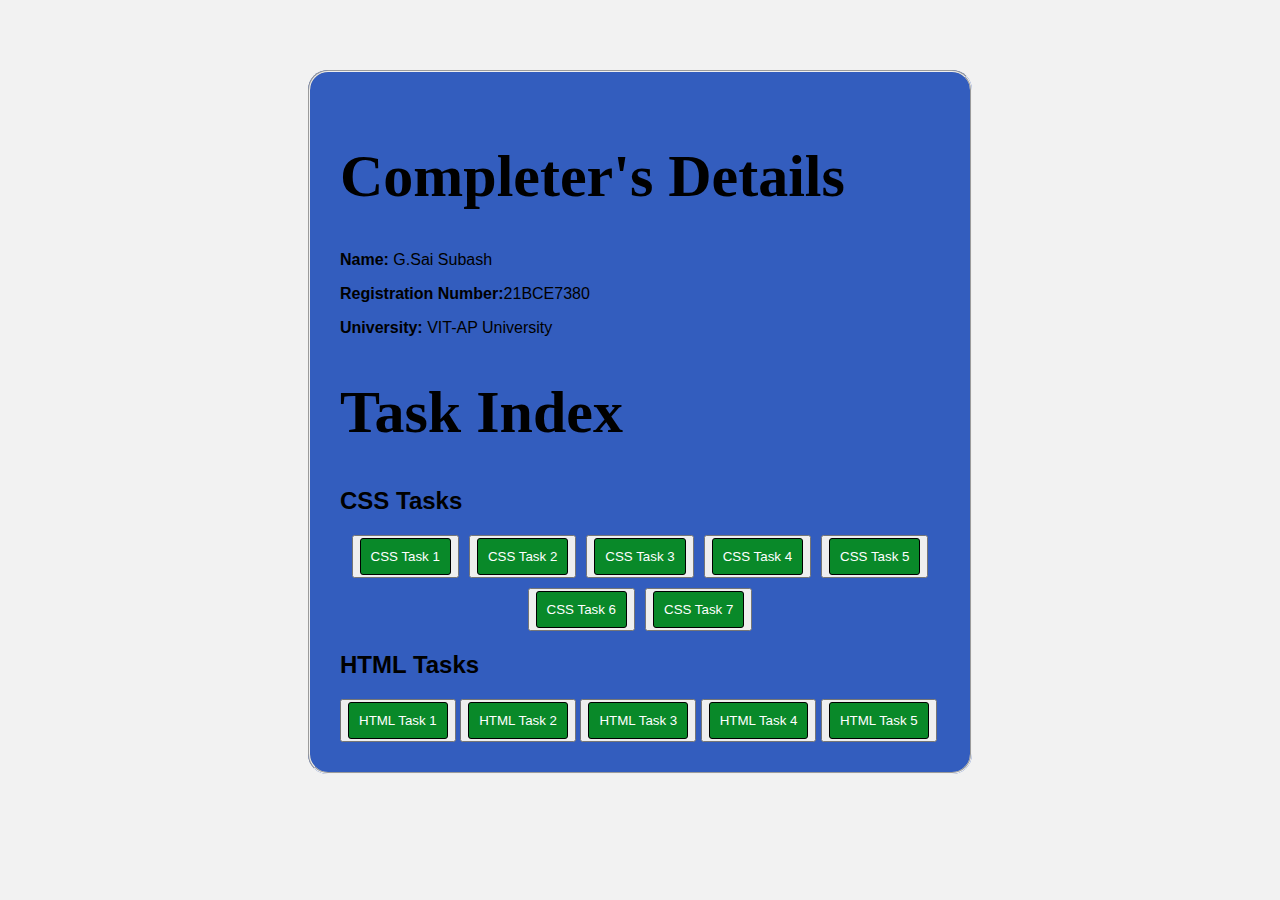
<file: index.html>
<!DOCTYPE html>
<html lang="en">
<head>
    <meta charset="UTF-8">
    <meta name="viewport" content="width=device-width, initial-scale=1.0">
    <title>Task Index</title>
    <style>
       
        body {
            font-family: Arial, sans-serif;
            background-color: #f2f2f2;
            margin: 70PX 200PX ;
            padding: 0;
        }
        h1{
            font-size: 60px;
            font-family: 'Times New Roman', Times, serif;
        }

        .container {
            max-width: 800px;
            margin: 0 auto;
            padding: 20px;
            background-color: #382e2e;
            box-shadow: 0px 0px 10px rgba(0, 0, 0, 0.2);
            border-radius: 10px;
            text-align: center;
        }

        .task-buttons {
            display: flex;
            flex-wrap: wrap;
            justify-content: center;
            gap: 10px;
            margin-top: 20px;
        }

        .task-button {
            background-color: #44d41c;
            color: #fff;
            border: none;
            padding: 6px 6px;
            font-size: 16px;
            cursor: pointer;
            border-radius: 5px;
            transition: background-color 0.3s;
        }

        .task-button:hover {
            background-color: #000000;
        }
        a:link,
        a:visited {
            background-color: rgb(9, 137, 41);
            color: rgb(255, 255, 255);
            /* border: 1px solid rgb(0, 0, 0); */
            border-radius: 3px;
            padding: 10px 10px;
            text-align: center;
            text-decoration: none;
            display: inline-block;

        }

        a:hover,
        a:active {
            background-color: rgb(83, 91, 65);
            color: white;
        }

        a{
            border: 1px solid black;
            background-color: rgb(21, 22, 23);
            padding: 5px;
            border-radius: 5px;
            text-decoration: none;
        }

        a:hover{
            background-color: rgb(79, 87, 95);
            color: white;
            text-decoration: none;
        }
        .info{
          font-size: 20px; 
        font-family: Georgia, 'Times New Roman', Times, serif;
        }
    



fieldset {
    width: 600px;
    padding: 30px;
    border-radius: 20px;
    margin: auto;
    background-color: rgb(51, 93, 190);
    font-family: Arial, Helvetica, sans-serif;
}




.form{
    border: 1px solid black;
    padding: 30px;
    border-radius: 0px;
    background-color: white;
}


    </style>
</head>
<body>
    <fieldset>
    <h1>Completer's Details</h1>
    <div class="details">
        <p><strong>Name:</strong> G.Sai Subash</p>
        <p><strong>Registration Number:</strong>21BCE7380</p>
        <p><strong>University:</strong> VIT-AP University</p>
    </div>
    <h1>Task Index</h1>
    <h2>CSS Tasks</h2>
    <div class="task-buttons">
        <button type="task-button">
        <a href="./Css task1.html">CSS Task 1</a></button>
        <button type="task-button"> <a href="./Css task2.html">CSS Task 2</a></button>
        <button type="task-button"><a href="./css 3task.html">CSS Task 3</a></button>
        <button type="task-button"> <a href="./css task4.html">CSS Task 4</a></button>
        <button type="task-button"><a href="./css task5.html">CSS Task 5</a></button>
        <button type="task-button"><a href="./css task6.html">CSS Task 6</a></button>
        <button type="task-button"><a href="./css task7.html">CSS Task 7</a></button>
    </div>
    <h2>HTML Tasks</h2>
    <button type="task-button"><a href="./Task1.html">HTML Task 1</a></button>
    <button type="task-button"><a href="./Task2.html">HTML Task 2</a></button>
    <button type="task-button"><a href="./task3.html">HTML Task 3</a></button>
    <button type="task-button"><a href="./Task4.html">HTML Task 4</a></button>
    <button type="task-button"><a href="./Task5.html">HTML Task 5</a></button>
</fieldset>
</body>
</html>
</file>
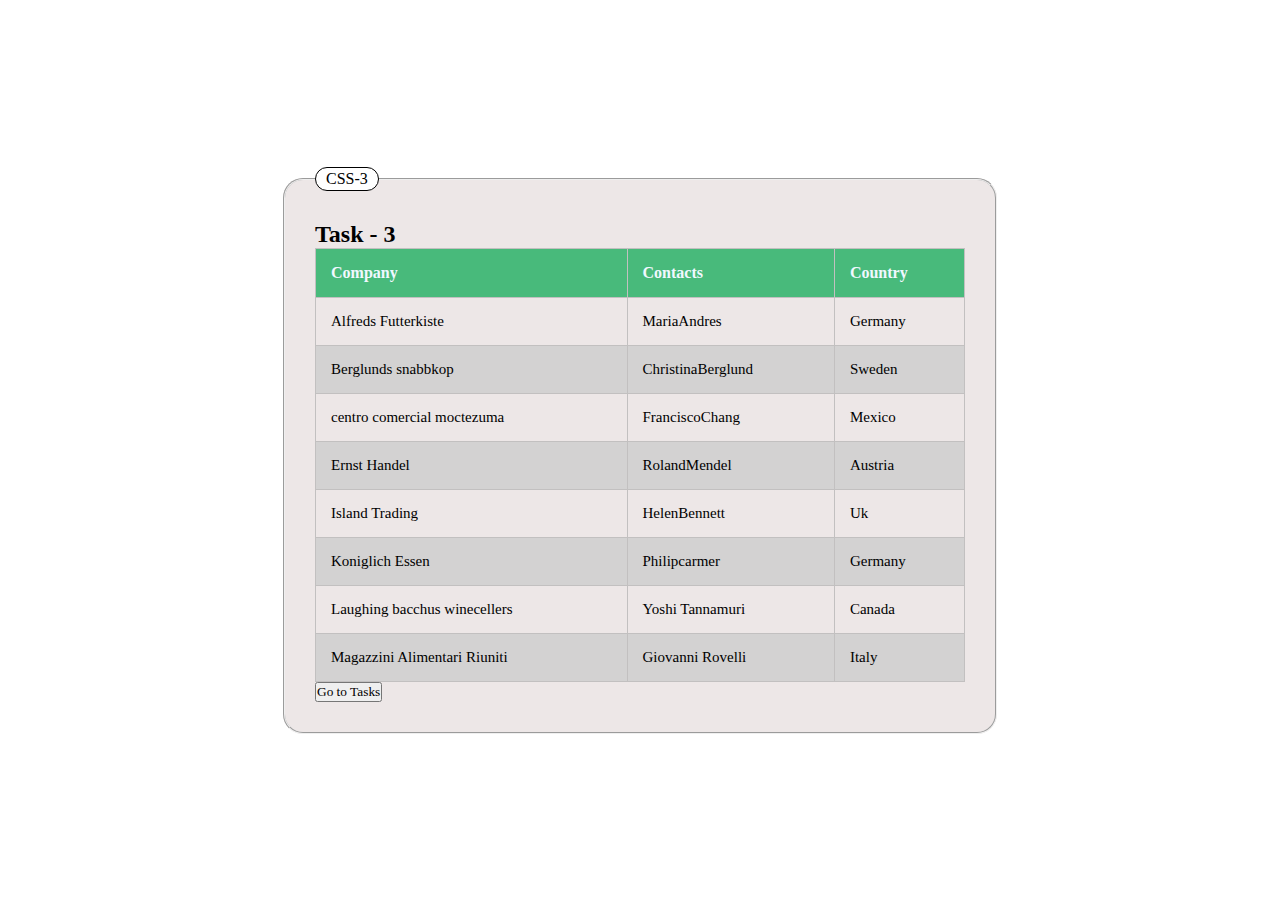
<file: css 3task.html>
<!DOCTYPE html>
<html>
    <head>
        <title> compny table</title>
        <meta charset="UTF-8" >
        <link href="Css task3.css" rel="stylesheet" type="text/css">
        <style>
            .content-table{
             border-collapse: collapse;
             margin: 25px 0;
             font-size: 0.9em;
             min-width: 200px;   
            }
            fieldset {
                width: 600px;
                padding: 30px;
                border-radius: 20px;
                margin: auto;
                background-color: rgb(237, 231, 231);
                font-family: Arial, Helvetica, sans-serif;
            }
    
            legend {
                border: 1px solid rgb(0, 0, 0);
                border-radius: 40px;
                padding: 2px 10px;
                background-color: white;
            }

        </style>
    </head>
    <body>
        <fieldset>
            <legend>CSS-3</legend>
            <h2>Task - 3</h2> 
        <table class="table table-borderless">
            <tr>
                <th>Company</th>
                <th>Contacts</th>
                <th>Country</th>
            </tr>
            <tr>
                <td>Alfreds Futterkiste</td>
                <td>MariaAndres</td>
                <td>Germany</td>
            </tr>
            <tr>
                <td>Berglunds snabbkop</td>
                <td>ChristinaBerglund</td>
                <td>Sweden</td>
            </tr>
            <tr>
                <td>centro comercial moctezuma</td>
                <td>FranciscoChang</td>
                <td>Mexico</td>
            </tr>
            <tr>
                <td>Ernst Handel</td>
                <td>RolandMendel</td>
                <td>Austria</td>
            </tr>
            <tr>
                <td>Island Trading</td>
                <td>HelenBennett</td>
                <td>Uk</td>
            </tr>
            <tr>
                <td>Koniglich Essen</td>
                <td>Philipcarmer</td>
                <td>Germany</td>
            </tr>
            <tr>
                <td>Laughing bacchus winecellers</td>
                <td>Yoshi Tannamuri</td>
                <td>Canada</td>
            </tr>
            <tr>
                <td>Magazzini Alimentari Riuniti</td>
                <td>Giovanni Rovelli</td>
                <td>Italy</td>
            </tr>
        </table>
        
    <button onclick="redirectToTasks()" align="center" >Go to Tasks</button>
    <script>
        function redirectToTasks() {
            // You can specify the URL to which you want to redirect here
            window.location.href = 'index.html';
        }
    </script>

        </fieldset>
    </body>
</html>
</file>
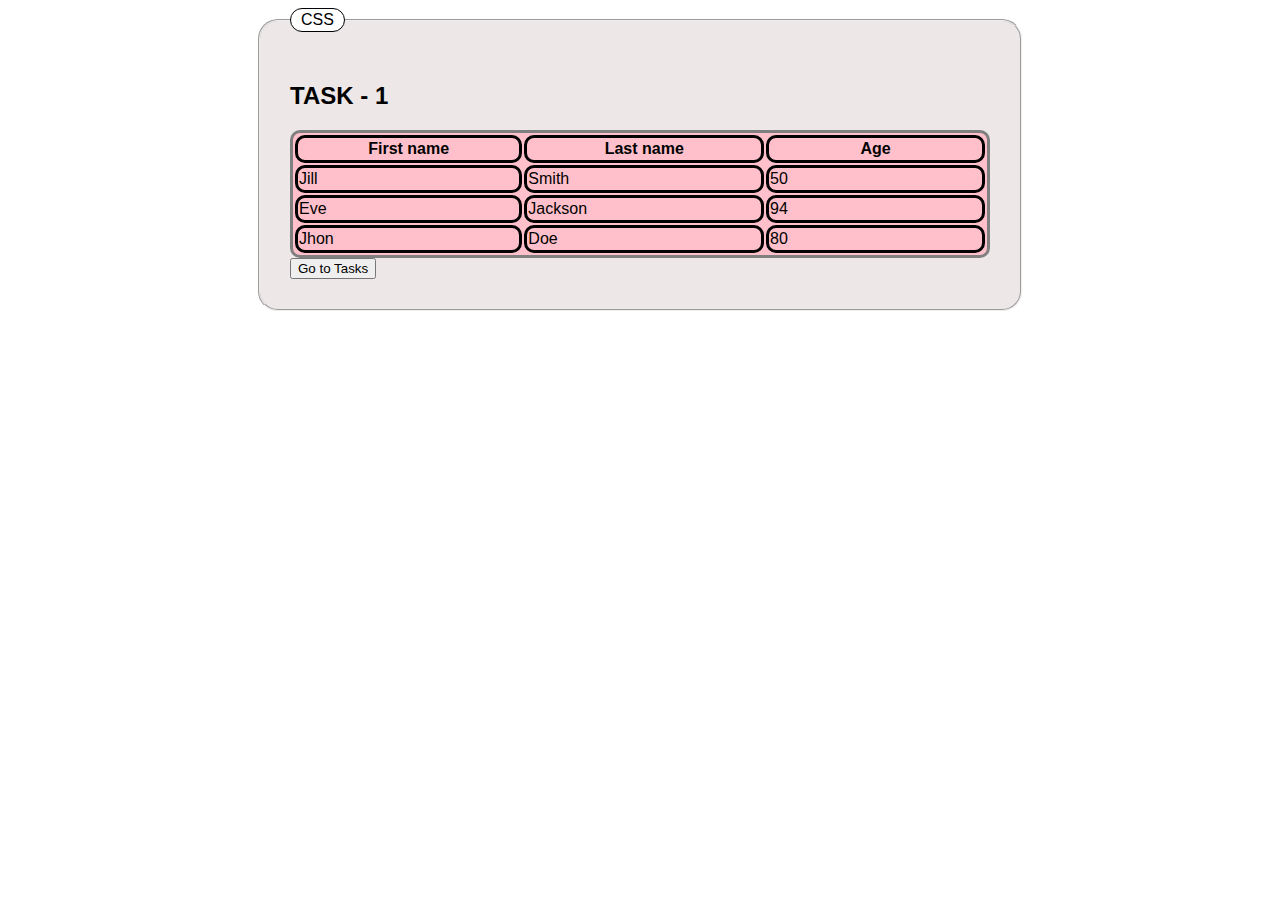
<file: Css task1.html>
<!DOCTYPE html>
<html>
    <head>
        <title>Data table</title>
        <style>
            table,tr,td,th{
                border-color:2px  black;
                border-style:solid;
                width:700px;
                height:20px;
                background-color:pink;
                border-radius: 10px;
            }
            fieldset {
                width: 600px;
                padding: 30px;
                border-radius: 20px;
                margin: auto;
                background-color: rgb(237, 231, 231);
                font-family: Arial, Helvetica, sans-serif;
            }
    
            legend {
                border: 1px solid rgb(0, 0, 0);
                border-radius: 40px;
                padding: 2px 10px;
                background-color: white;
            }
        </style>
    </head>
    <body>
        <fieldset>
            <legend>CSS</legend>
            <h2>TASK - 1</h2> 
<table >
        <tr >
            <th>First name</th>
            <th>Last name</th>
            <th>Age</th>
        </tr>
        <tr >
            <td>Jill</td>
            <td>Smith</td>
            <td>50</td>
        </tr>
        <tr >
            <td>Eve</td>
            <td>Jackson</td>
            <td>94</td>
        </tr>
        <tr >
            <td>Jhon</td>
            <td>Doe</td>
            <td>80</td>
        </tr>
    </table>
    
    <button onclick="redirectToTasks()" align="center" >Go to Tasks</button>
    <script>
        function redirectToTasks() {
            // You can specify the URL to which you want to redirect here
            window.location.href = 'index.html';
        }
    </script>

        </fieldset>
    </body>
</html>
</file>
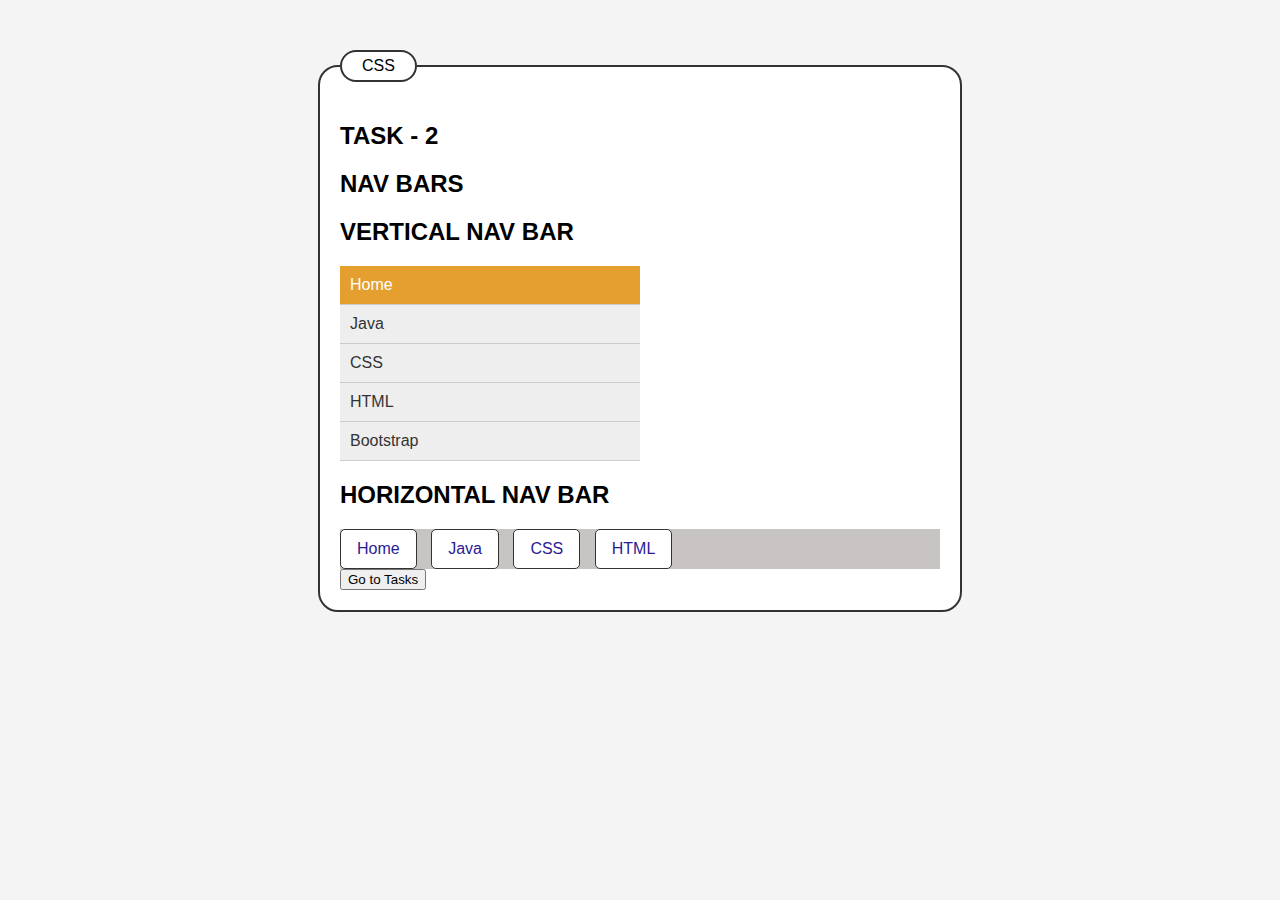
<file: Css task2.html>
<!DOCTYPE html>
<html lang="en">
<head>
    <meta charset="UTF-8">
    <meta name="viewport" content="width=device-width, initial-scale=1.0">
    <title>CSS TASKS</title>
    <style>
        body {
            font-family: Arial, sans-serif;
            background-color: #f4f4f4;
            margin: 0;
            padding: 0;
        }

        fieldset {
            width: 600px;
            border: 2px solid #333;
            border-radius: 20px;
            padding: 20px;
            margin: 50px auto;
            background-color: #fff;
        }

        legend {
            border: 2px solid #333;
            border-radius: 40px;
            padding: 5px 20px;
            background-color: #fff;
        }

        .vertical-menu {
            width: 300px;
            margin-top: 20px;
        }

        .vertical-menu a {
            background-color: #eee;
            color: #333;
            display: block;
            padding: 10px;
            text-decoration: none;
            border-bottom: 1px solid #ccc;
        }

        .vertical-menu a:hover {
            background-color: #ccc;
        }

        .vertical-menu a.active {
            background-color: #e59f2f;
            color: #fff;
        }

        ul.horizontal-menu {
            list-style-type: none;
            margin: 0;
            padding: 0;
            background-color: #c8c4c4;
        }

        ul.horizontal-menu li {
            display: inline;
            margin-right: 10px;
        }

        ul.horizontal-menu li a {
            display: inline-block;
            color: rgb(42, 26, 148);
            padding: 10px 16px;
            text-decoration: none;
            border: 1px solid #333;
            background-color: #fff;
            border-radius: 5px;
        }

        ul.horizontal-menu li a:hover {
            background-color: #4d4d4d;
            color: white;
        }

        .homebutton {
            border: 1px solid #333;
            background-color: #fff;
            padding: 5px 10px;
            border-radius: 5px;
            text-decoration: none;
            display: block;
            width: 100px;
            text-align: center;
            margin: 20px auto;
            color: #333;
        }

        .homebutton:hover {
            background-color: #333;
            color: #fff;
        }
    </style>
</head>
<body>
    <fieldset>
        <legend>CSS</legend>
        <h2>TASK - 2</h2>
        <h2>NAV BARS</h2>
        <div class="vertical-menu">
            <h2>VERTICAL NAV BAR</h2>
            <a href="home.html" class="active">Home</a>
            <a href="java.html">Java</a>
            <a href="css.html">CSS</a>
            <a href="html.css">HTML</a>
            <a href="bootstrap.html">Bootstrap</a>
        </div>

        <div class="horizontal">
            <h2>HORIZONTAL NAV BAR</h2>
            <ul class="horizontal-menu">
                <li><a href="home.html" class="active">Home</a></li>
                <li><a href="java.html">Java</a></li>
                <li><a href="css.html">CSS</a></li>
                <li><a href="html.css">HTML</a></li>
            </ul>
        </div>
        
    <button onclick="redirectToTasks()" align="center" >Go to Tasks</button>
    <script>
        function redirectToTasks() {
            // You can specify the URL to which you want to redirect here
            window.location.href = 'index.html';
        }
    </script>

    </fieldset>
</body>
</html>
</file>
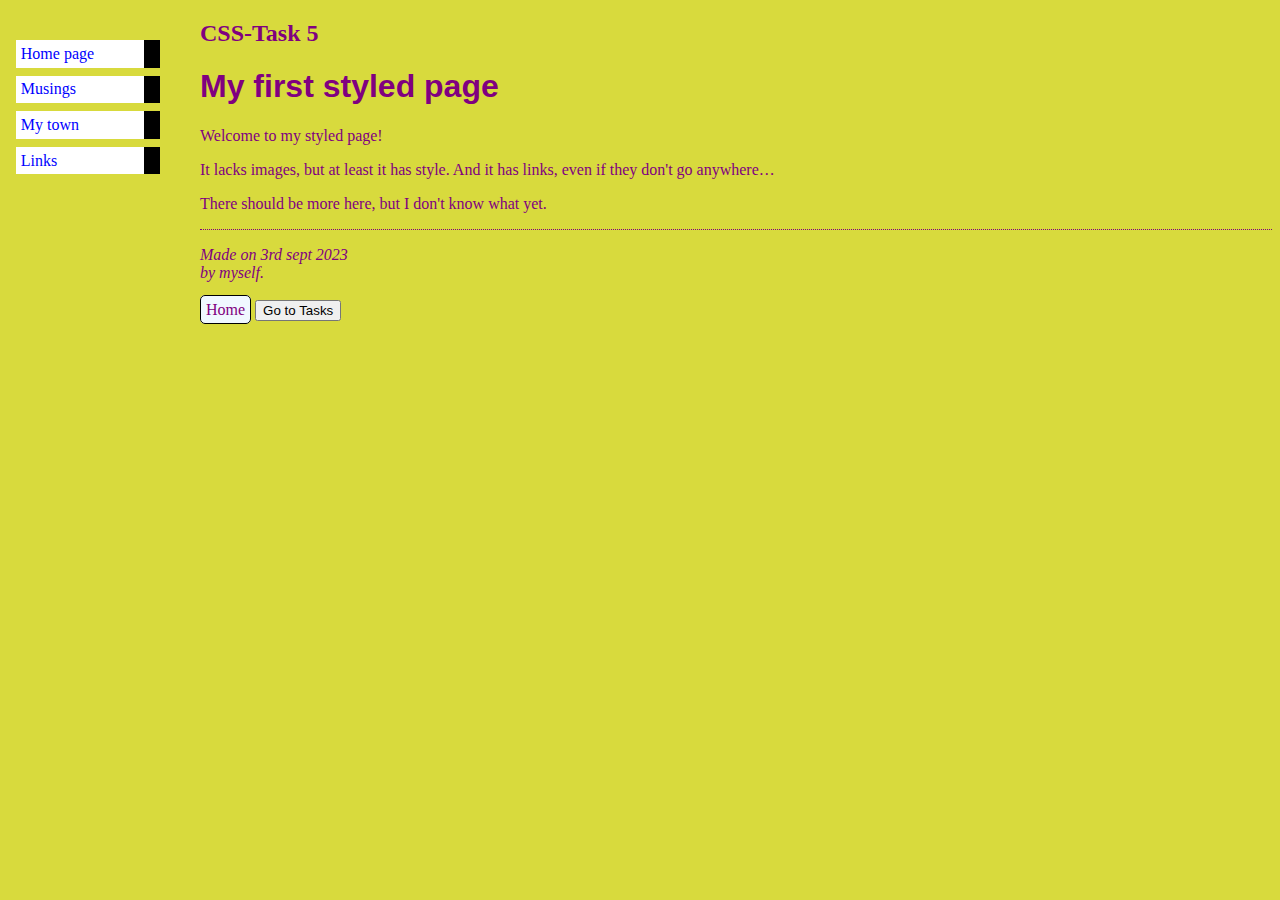
<file: css task5.html>
<!DOCTYPE html>
<html lang="en">

<head>
    <meta charset="UTF-8">
    <meta name="viewport" content="width=device-width, initial-scale=1.0">
    <title>CSS TASKS</title>

    <style>
        body {
            padding-left: 12em;
            color: purple;
            background-color: #d8da3d;
            font-family: Georgia, "Times New Roman", Times, serif;
        }

        ul.navbar {
            list-style-type: none;
            padding: 0;
            margin: 0;
            position: absolute;
            top: 2em;
            left: 1em;
            width: 9em;
        }

        h1 {
            font-family: Helvetica, Geneva, Arial, SunSans-Regular, sans-serif
        }

        ul.navbar li {
            background: white;
            margin: 0.5em 0;
            padding: 0.3em;
            border-right: 1em solid black
        }

        ul.navbar a {
            text-decoration: none
        }

        a:link {
            color: blue
        }

        a:visited {
            color: purple
        }

        address {
            margin-top: 1em;
            padding-top: 1em;
            border-top: thin dotted
        }

        .homebutton{
            border: 1px solid black;
            background-color: aliceblue;
            padding: 5px;
            border-radius: 5px;
            text-decoration: none;
        }

        .homebutton:hover{
            background-color: rgb(0, 0, 0);
            color: white;
            text-decoration: none;
        }
    </style>
</head>

<body>
    <h2>
        CSS-Task 5
    </h2>
    <ul class="navbar">
        <li><a href="index.html">Home page</a>
        <li><a href="musings.html">Musings</a>
        <li><a href="town.html">My town</a>
        <li><a href="links.html">Links</a>
    </ul>

    <h1>My first styled page</h1>

    <p>Welcome to my styled page!

    <p>It lacks images, but at least it has style.
        And it has links, even if they don't go
        anywhere&hellip;

    <p>There should be more here, but I don't know
        what yet.

    <address>Made on 3rd sept 2023<br>
        by myself.</address> <br>
        <a class="homebutton">Home</a>
    
        <button onclick="redirectToTasks()" align="center" >Go to Tasks</button>
        <script>
            function redirectToTasks() {
                // You can specify the URL to which you want to redirect here
                window.location.href = 'index.html';
            }
        </script>
        
</body>

</html>
</file>
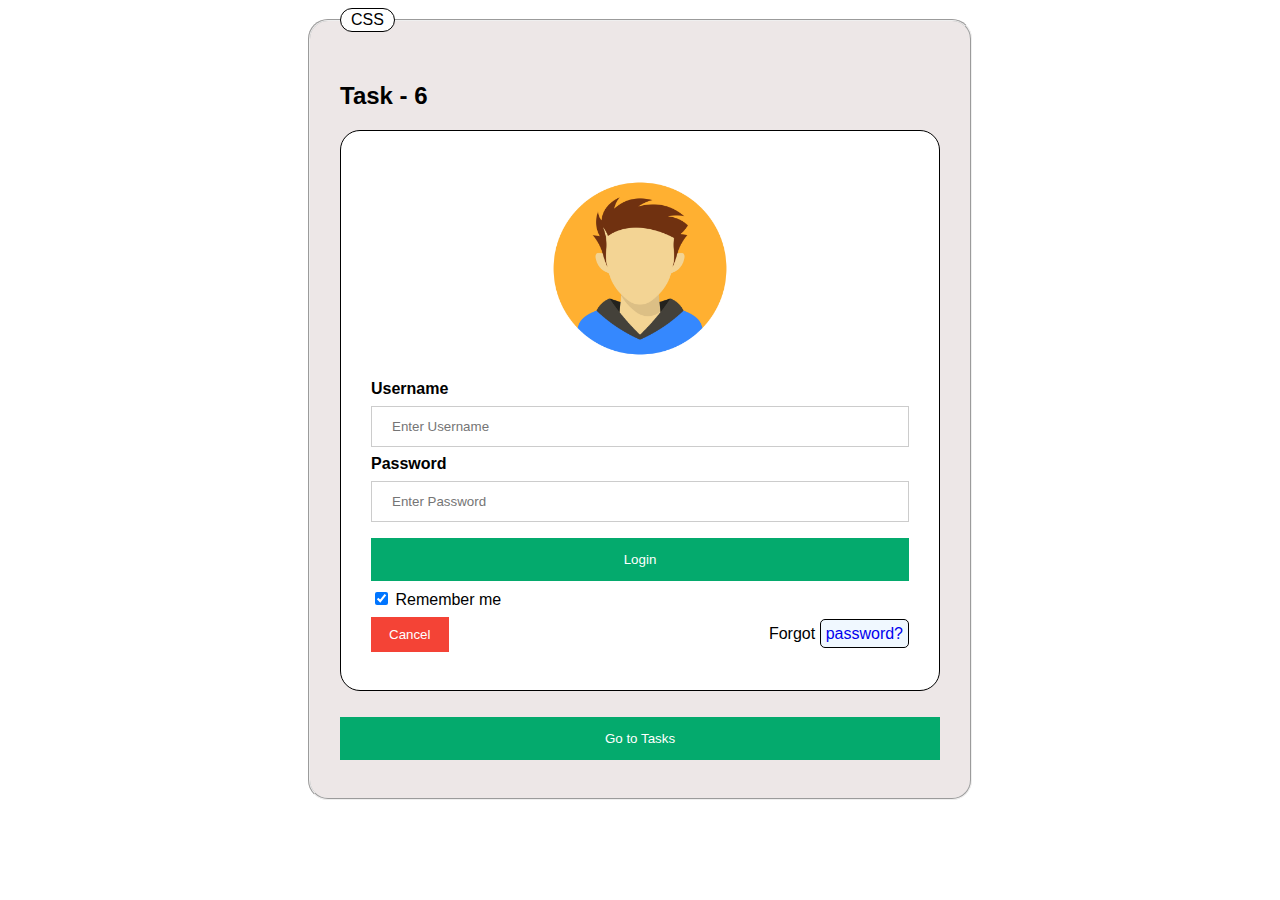
<file: css task6.html>
<!DOCTYPE html>
<html lang="en">

<head>
    <meta charset="UTF-8">
    <meta name="viewport" content="width=device-width, initial-scale=1.0">
    <title>CSS TASKS</title>
    <style>
        fieldset {
            width: 600px;
            padding: 30px;
            border-radius: 20px;
            margin: auto;
            background-color: rgb(237, 231, 231);
            font-family: Arial, Helvetica, sans-serif;
        }

        legend {
            border: 1px solid rgb(0, 0, 0);
            border-radius: 40px;
            padding: 2px 10px;
            background-color: white;
        }

        .form{
            border: 1px solid black;
            padding: 30px;
            border-radius: 20px;
            background-color: white;
        }

        /* Full-width input fields */
        input[type=text],
        input[type=password] {
            width: 100%;
            padding: 12px 20px;
            margin: 8px 0;
            display: inline-block;
            border: 1px solid #ccc;
            box-sizing: border-box;
        }

        /* Set a style for all buttons */
        button {
            background-color: #04AA6D;
            color: white;
            padding: 14px 20px;
            margin: 8px 0;
            border: none;
            cursor: pointer;
            width: 100%;
        }

        button:hover {
            opacity: 0.8;
        }

        .cancelbtn {
            width: auto;
            padding: 10px 18px;
            background-color: #f44336;
        }

        .imgcontainer {
            align-items: center;
            margin: 24px 0 12px 0;
            position: relative;
        }

        img.avatar {
            width: 40%;
            border-radius: 50%;
        }

        span.psw {
            float: right;
            padding-top: 16px;
        }

        a{
            border: 1px solid black;
            background-color: aliceblue;
            padding: 5px;
            border-radius: 5px;
            text-decoration: none;
        }

        a:hover{
            background-color: rgb(0, 0, 0);
            color: white;
            text-decoration: none;
        }
    </style>

</head>

<body>
    <fieldset>
        <legend>CSS</legend>
        <h2>Task - 6</h2>
        <div class="form">
            <form>
                <div class="imagcontainer" align="center">
                    <img src="avt.png" class="avatar">
                </div>
                <div>
                    <label for="uname"><b>Username</b></label>
                    <input type="text" placeholder="Enter Username" name="uname" required>
                    <label for="psw"><b>Password</b></label>
                    <input type="password" placeholder="Enter Password" name="psw" required>
                    <button type="submit">Login</button>
                    <label>
                        <input type="checkbox" checked="checked" name="remember"> Remember me
                    </label>
                </div>
                <div class="container">
                    <button type="button" class="cancelbtn">Cancel</button>
                    <span class="psw">Forgot <a href="#">password?</a></span>
                </div>
            </form>
        </div> <br>
        
    <button onclick="redirectToTasks()" align="center" >Go to Tasks</button>
    <script>
        function redirectToTasks() {
            // You can specify the URL to which you want to redirect here
            window.location.href = 'index.html';
        }
    </script>

    </fieldset>
</body>

</html>
</file>
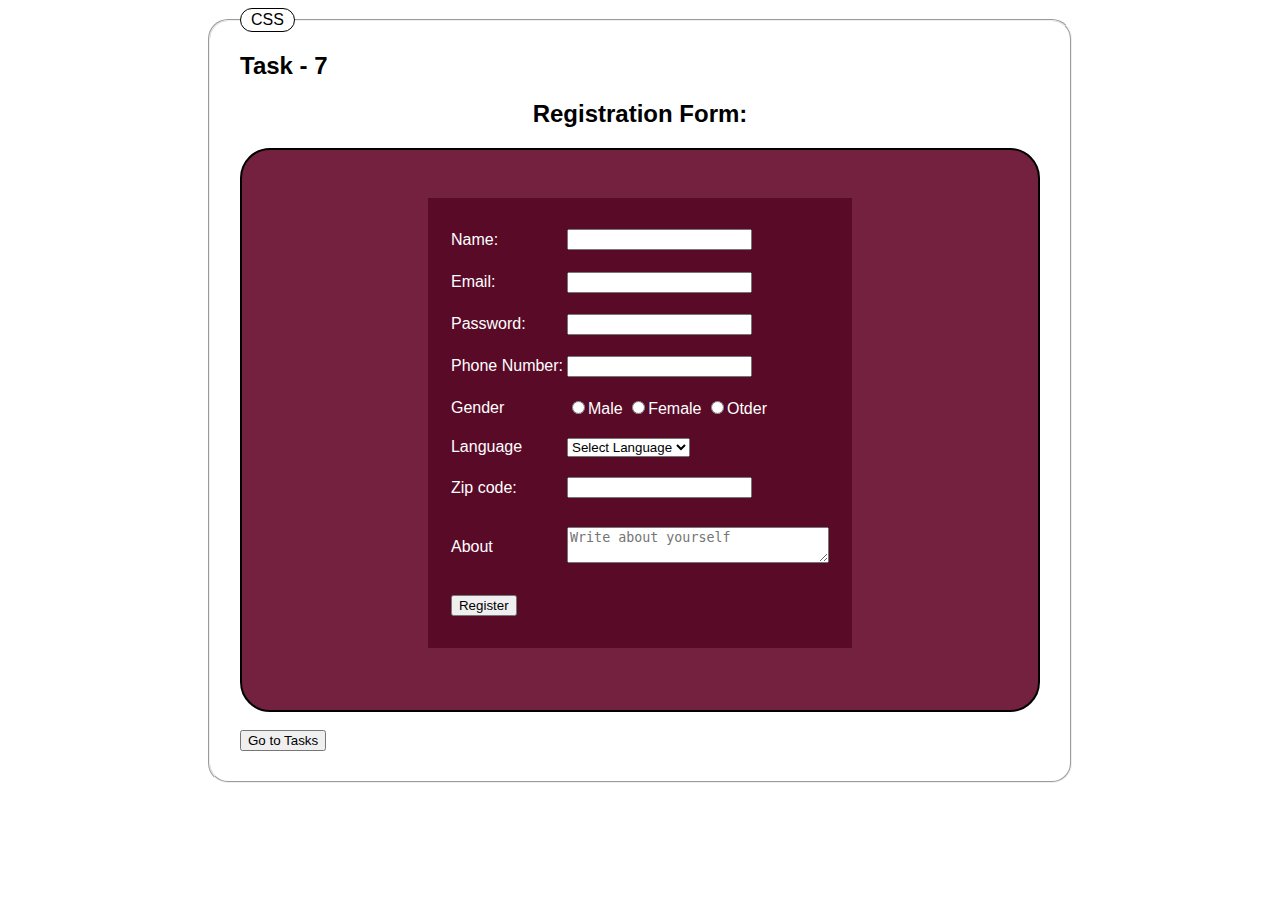
<file: css task7.html>
<!DOCTYPE html>
<html lang="en">

<head>
    <meta charset="UTF-8">
    <meta name="viewport" content="widtd=device-widtd, initial-scale=1.0">
    <title>CSS TASKS</title>
    <style>
        fieldset {
            width: 800px;
            padding: 0px 30px 30px 30px;
            border-radius: 20px;
            margin: auto;
            font-family: 'Julee', cursive;
            font-family: 'Kaushan Select', cursive;
            font-family: 'Nunito Sans', sans-serif;
        }

        legend {
            border: 1px solid rgb(0, 0, 0);
            border-radius: 40px;
            padding: 2px 10px;
            background-color: white;
        }

        .form {
            height: 500px;
            padding: 30px;
            border: 2px solid black;
            border-radius: 30px;
            background-color: rgb(116, 32, 63);
        }

        table {
            height: 450px;
            text-align: left;
            background-color: rgb(89, 10, 39);
            color: white;
            padding: 20px;
        }

        a{
            border: 1px solid black;
            background-color: aliceblue;
            padding: 5px;
            border-radius: 5px;
            text-decoration: none;
        }

        a:hover{
            background-color: rgb(0, 0, 0);
            color: white;
            text-decoration: none;
        }
    </style>
</head>

<body>
    <fieldset>
        <legend>CSS</legend>
        <h2>Task - 7</h2>
        <h2 align="center">Registration Form:</h2>
        <div class="form">
            <form>
                <table align="center">
                    <tr>
                        <td><label for="name">Name:</label></td>
                        <td><input type="text"></td>
                    </tr>
                    <tr>
                        <td><label for="email">Email:</label></td>
                        <td><input type="text"></td>
                    </tr>
                    <tr>
                        <td><label for="password">Password:</label></td>
                        <td><input type="password" name="" id=""></td>
                    </tr>
                    <tr>
                        <td><label for="Phn number">Phone Number:</label></td>
                        <td><input type="password"></td>
                    </tr>
                    <tr>
                        <td>
                            <label for="gender">Gender</label>
                        </td>
                        <td>
                            <input type="radio">Male
                            <input type="radio">Female
                            <input type="radio">Otder
                        </td>
                    </tr><br>
                    <tr>
                        <td>
                            <label for="Language">Language</label>
                        </td>
                        <td>
                            <select name="Language">
                                <option value="Select Language">Select Language</option>
                                <option value="Telugu">Telugu</option>
                                <option value="Hindi">Hindi</option>
                                <option value="English">English</option>
                                <option value="Tamil">Tamil</option>
                                <option value="Spanish">Spanish</option>
                                <option value="japanese">japanese</option>
                            </select>
                        </td>
                    </tr>
                    <tr>
                        <td>
                            <label for="ZC">Zip code:</label>
                        </td>
                        <td>
                            <input type="number">
                        </td>
                    </tr>
                    <tr>
                        <td>
                            <label for="About">About</label>
                        </td>
                        <td>
                            <textarea name="About" id="" cols="30" rows="2"
                                placeholder="Write about yourself"></textarea>
                        </td>
                    </tr>
                    <tr>
                        <td colspan="2">
                            <button type="submit"> Register</button>
                        </td>
                    </tr>
                </table>
            </form>
        </div>
        <br>
        
    <button onclick="redirectToTasks()" align="center" >Go to Tasks</button>
    <script>
        function redirectToTasks() {
            // You can specify the URL to which you want to redirect here
            window.location.href = 'index.html';
        }
    </script>

    </fieldset>
</body>

</html>
</file>
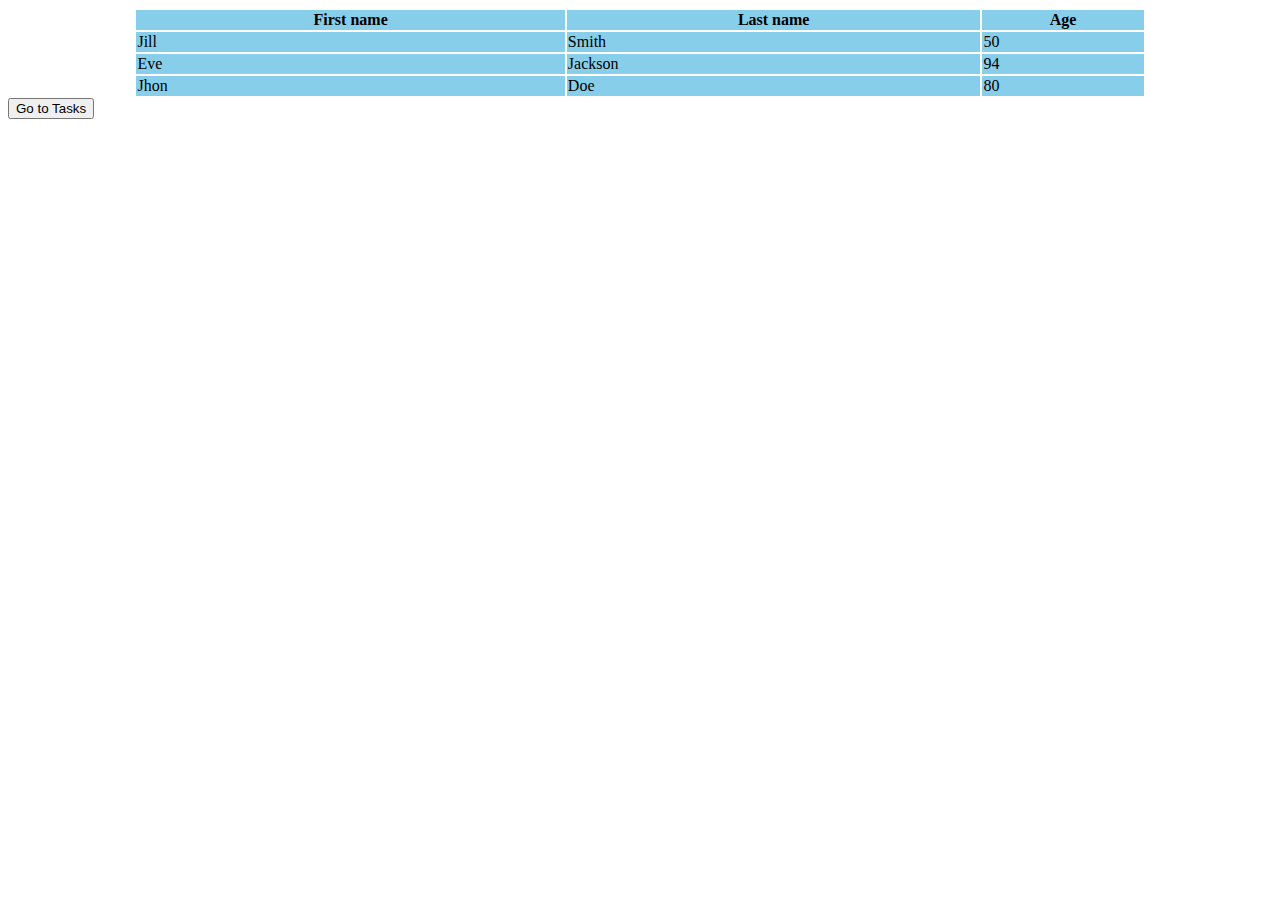
<file: Task1.html>
<!DOCTYPE html>
<html>
    <head>
        <title>Data table</title>
    </head>
    <body>
<table border="0px" width="80%" align="center" margintop="100%">
 
        <tr bgcolor="skyblue">
            <th>First name</th>
            <th>Last name</th>
            <th>Age</th>
        </tr>
        <tr bgcolor="skyblue">
            <td>Jill</td>
            <td>Smith</td>
            <td>50</td>
        </tr>
        <tr bgcolor="skyblue">
            <td>Eve</td>
            <td>Jackson</td>
            <td>94</td>
        </tr>
        <tr bgcolor="skyblue">
            <td>Jhon</td>
            <td>Doe</td>
            <td>80</td>
        </tr>
</table>
    
    <button onclick="redirectToTasks()" align="center" >Go to Tasks</button>
    <script>
        function redirectToTasks() {
            // You can specify the URL to which you want to redirect here
            window.location.href = 'index.html';
        }
    </script>

    </body>
</html>
</file>
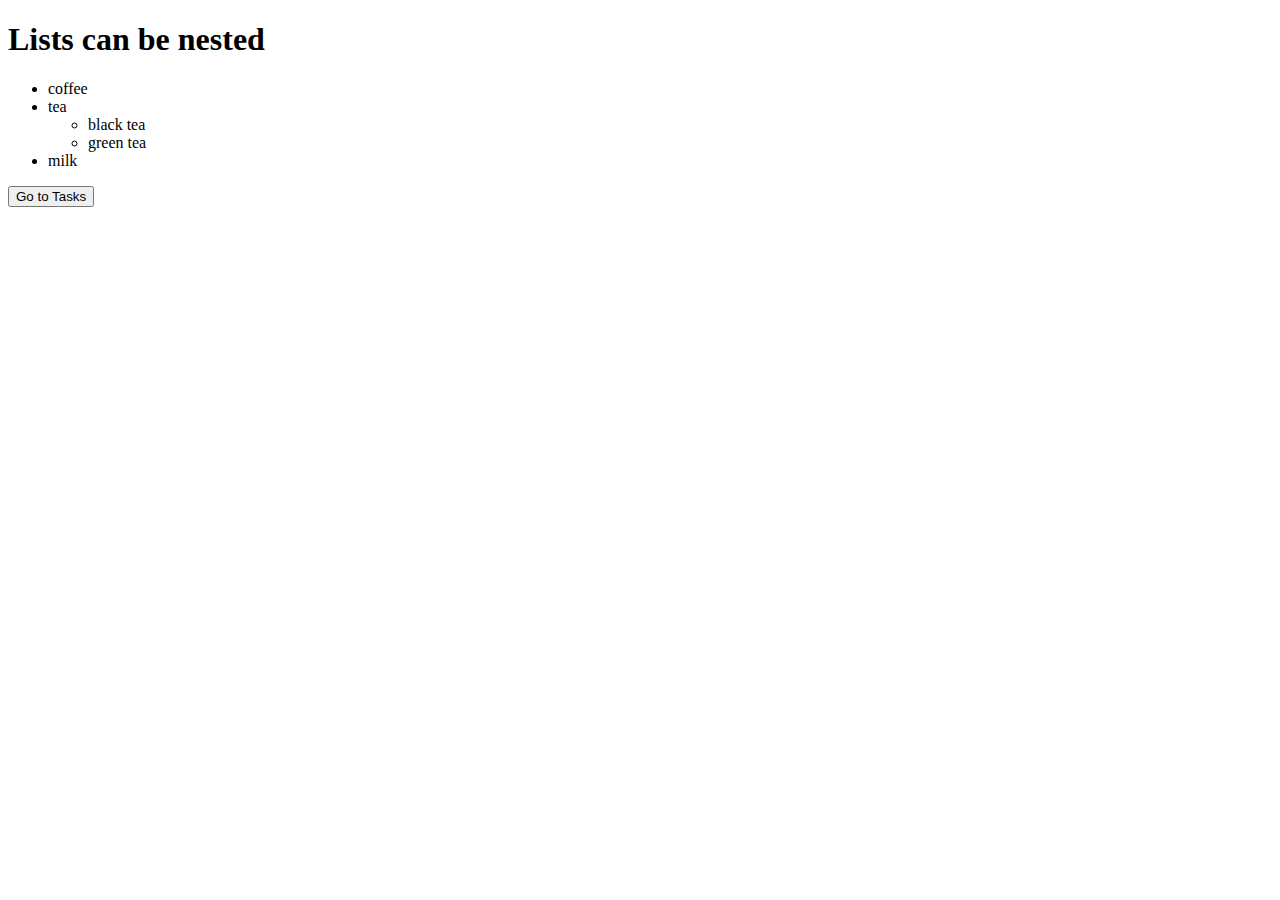
<file: Task2.html>
<!DOCTYPE html>
<html>
    <head>
        <title>Html nested list</title>
        <meta charset="utf-8">
    </head>
    <body>
        <h1>Lists can be nested </h1>
<ul>
   <li>coffee</li> 
   <li>tea</li>
   <ul>
    <li>black tea</li>
    <li>green tea</li>
   </ul> 
   <li>milk</li> 
</ul>

<button onclick="redirectToTasks()" align="center" >Go to Tasks</button>
<script>
    function redirectToTasks() {
        // You can specify the URL to which you want to redirect here
        window.location.href = 'index.html';
    }
</script>

    </body>
</html>
</file>
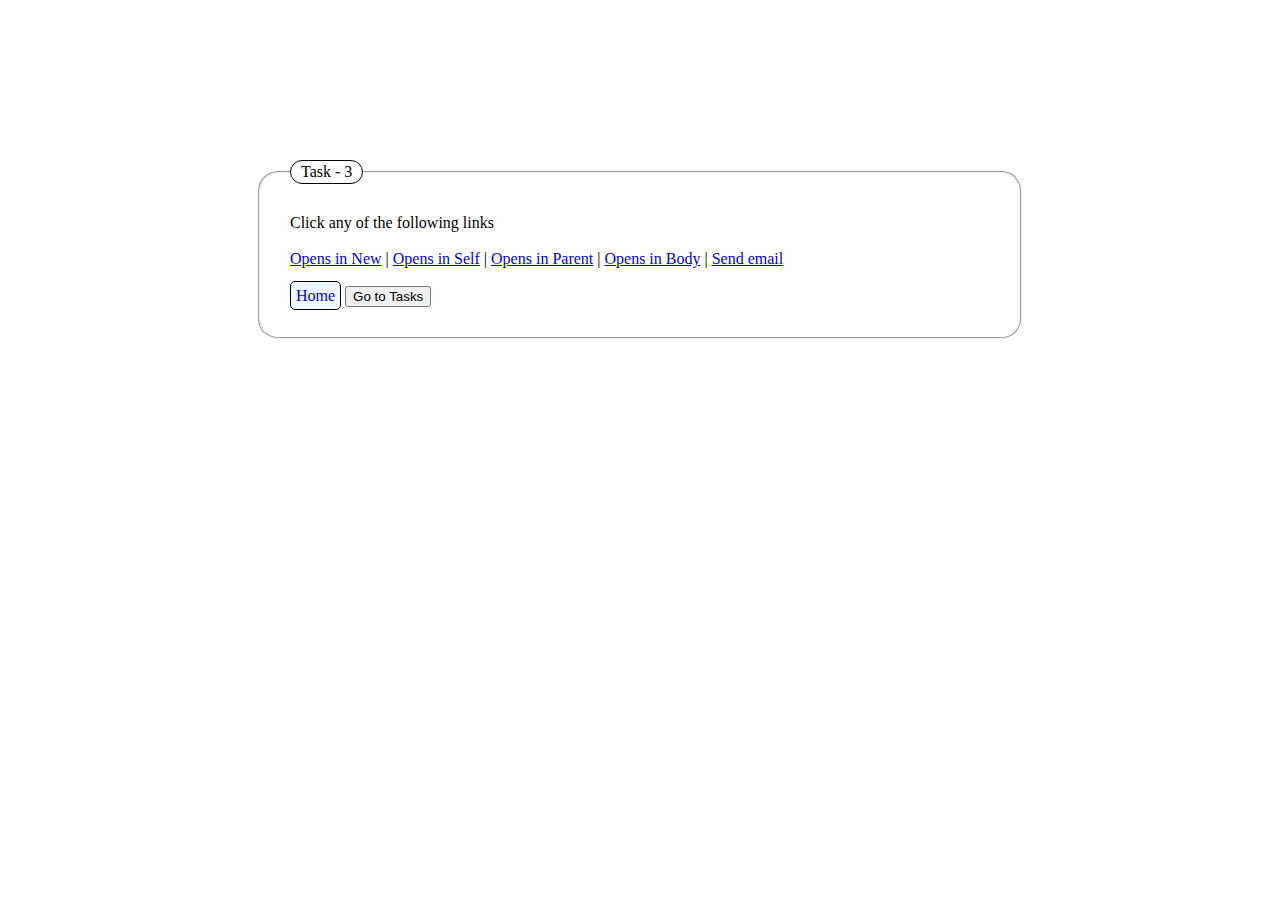
<file: task3.html>
<!DOCTYPE html>
<html lang="en">
<head>
    <meta charset="UTF-8">
    <meta name="viewport" content="width=device-width, initial-scale=1.0">
    <title>Task - 3</title>
    <style>
        body{
            margin: 10rem;
        }
        fieldset{
            width: 700px;
            padding: 30px;
            border-radius: 20px;
            margin: auto;
        }
        legend{
            border: 1px solid rgb(0, 0, 0);
            border-radius: 40px;
            padding: 2px 10px;
            background-color: white;
        }
        .home{
            border: 1px solid black;
            background-color: aliceblue;
            padding: 5px;
            border-radius: 5px;
            text-decoration: none;
        }

        .home:hover{
            background-color: rgb(0, 0, 0);
            color: white;
            text-decoration: none;
        }
    </style>
</head>
<body>
    <fieldset>
        <legend>Task - 3</legend>
        Click any of the following links <br><br>
        <a href="Opens in New">Opens in New</a> |
        <a href="Opens in self">Opens in Self</a> |
        <a href="Opens in Parent">Opens in Parent</a> |
        <a href="Opems in Body">Opens in Body</a> |
        <a href="Send email">Send email</a> <br> <br>
        <a href="./main.html" class="home">Home</a>
        
    <button onclick="redirectToTasks()" align="center" >Go to Tasks</button>
    <script>
        function redirectToTasks() {
            // You can specify the URL to which you want to redirect here
            window.location.href = 'index.html';
        }
    </script>

    </fieldset>
</body>
</html>
</file>
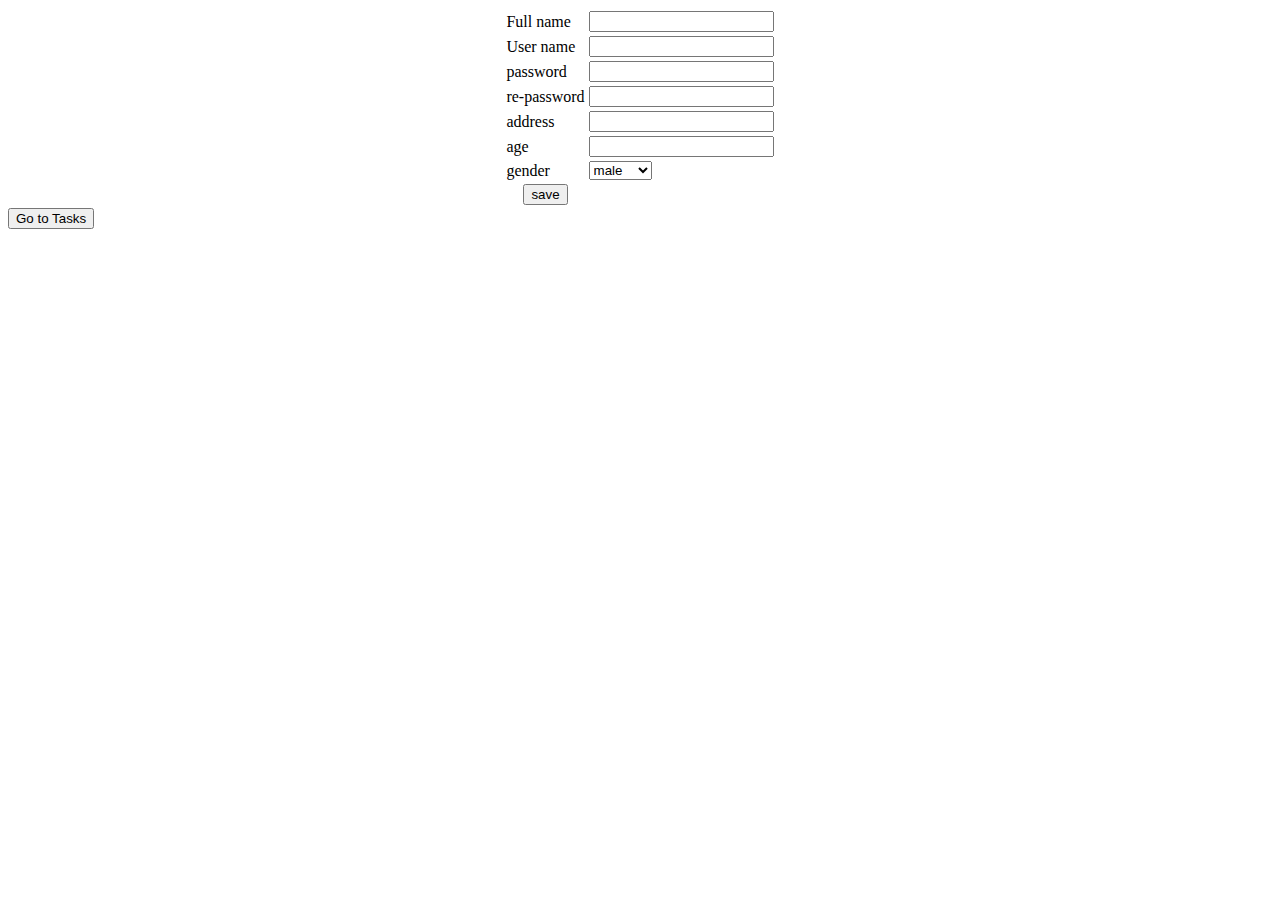
<file: Task4.html>
<!DOCTYPE html>
<html>
    <head>
        <title>Saving form</title>
    </head>
    <body>
       <form>
        <table align="center" top margin="16%">
            <tr>
                <td>Full name</td>
                <td><input type="text" name="Full name" required></td>

            </tr>
            <tr>
                <td>User name</td>
                <td><input type="text" name="Username" required></td>
                
            </tr>
            <tr>
                <td>password</td>
                <td><input type="password" name="password" required></td>
                
            </tr>
            <tr>
                <td>re-password</td>
                <td><input type="text" name="re-password" required></td>
                
            </tr>
            <tr>
                <td>address</td>
                <td><input type="text" name="Address" required></td>
                
            </tr>
            <tr>
                <td>age</td>
                <td><input type="text" name="Age" required></td>
                
            </tr>
            <tr>
                <td>gender</td>
                <td>
            <select align="center" >
                <option>male</option>
                <option>female</option>
            </select>
                </td>
            </tr>
            <tr align="center">
            <td><input type="submit" value="save"></td>    
            </tr>
        </table>
      

       </form> 
       
    <button onclick="redirectToTasks()" align="center" >Go to Tasks</button>
    <script>
        function redirectToTasks() {
            // You can specify the URL to which you want to redirect here
            window.location.href = 'index.html';
        }
    </script>

    </body>
</html>
</file>
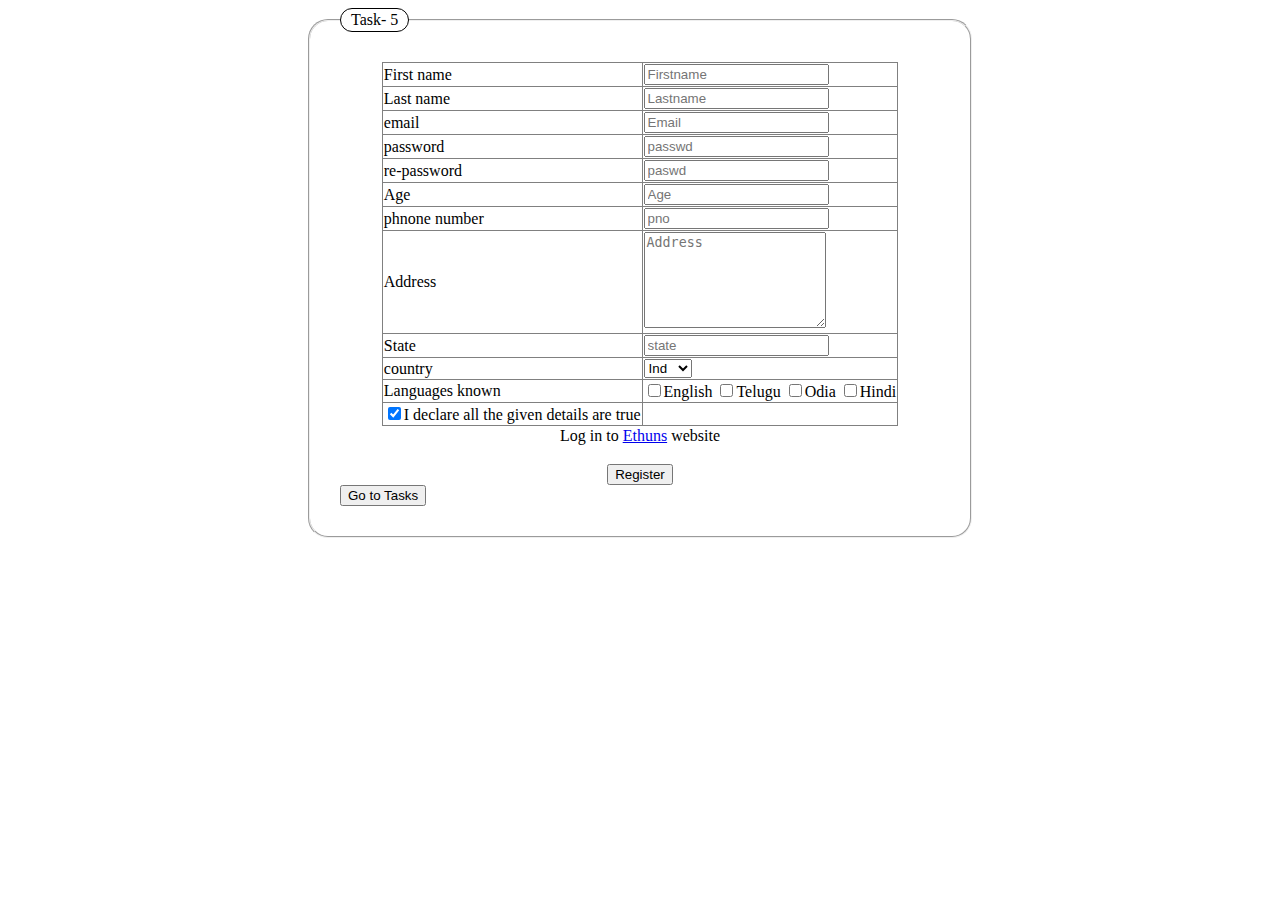
<file: Task5.html>
<!DOCTYPE html>
<html>
    <head>
        <title>Regestration form</title>
        <style>
            table,tr,td,th{
                border-collapse: collapse;
            }
            fieldset {
                width: 600px;
                padding: 30px;
                border-radius: 20px;
                margin: auto;
            }
    
            legend {
                border: 1px solid rgb(0, 0, 0);
                border-radius: 40px;
                padding: 2px 10px;
                background-color: white;
            }
        </style>
    </head>
    <body>
        <fieldset >
            <legend>Task- 5</legend>
        <form>
        </form action="https://ethnus.com/" >
            <table border="1xp" align="center" margintop="16%" border-collapse=" collapse" >
            
            <tr border="xp">
                <td border="">First name </td>
                <td><input type="text" name="Firstname" placeholder="Firstname" required></td>
            </tr>
            <tr>
                <td>Last name</td>
                <td><input type="text" name="Lastname" placeholder="Lastname" required></td>
            </tr> 
            <tr>
                <td>email</td>
                <td><input type="text" name="Email" placeholder="Email" required></td>
            </tr> 
            <tr>
                <td>password</td>
                <td><input type="password" name="password" placeholder="passwd" required></td>
            </tr> 
            <tr>
                <td>re-password</td>
                <td><input type="password" name="Re-enter password" placeholder="paswd" required></td>
            </tr> 
            <tr>
                <td>Age</td>
                <td><input type="intger" name="Age" placeholder="Age" required></td>
            </tr> 
            <tr>
                <td>phnone number</td>
                <td><input type="integer" name="Phone number" placeholder="pno" required></td>
            </tr>
            <tr>
                <td>Address</td>
                <td>
                <textarea rows="6" col="1000" placeholder="Address"></textarea>
                </td>
            </tr>
            <tr>
                <td>State</td>
                <td><input type="text" name="Stare" placeholder="state" required></td>
            </tr> 
            <tr>
                <td>country</td>
                <td>
                    <select>
                        <option>Ind</option>
                        <option>Indo</option>
                        <option>us</option>
                    </select>
                </td>
            </tr>
            <tr>
                <td>Languages known</td>
                <td>
                    <input type="checkbox"English>English
                    <input type="checkbox"Telugu>Telugu
                    <input type="checkbox"Odia>Odia
                    <input type="checkbox"Hindi>Hindi
                    </td>
                    
                    <tr align="center">
                        <td>
                    <input type="checkbox"  checked required I declare all the given details are true >I declare all the given details are true
                    </td>
                    </tr>
                    </table>
                    <table align="center">

                 </td>
                
            </tr>
            <tr>
                <td colspan="2" align="left">Log in to <a href="https://ethnus.com/">Ethuns</a> website </td>
            </tr>
            </table>
            <br>
        <div align="center">
        <button type="submit"> Register</button></div>
        </form>
        </form>
        
    <button onclick="redirectToTasks()" align="center" >Go to Tasks</button>
    <script>
        function redirectToTasks() {
            // You can specify the URL to which you want to redirect here
            window.location.href = 'index.html';
        }
    </script>

    </fieldset>
    </body>
</html>
</file>
<file: Css task3.css>
*{
    margin:0 ;
    padding:0;
    font-family:'Times New Roman' ;
    box-sizing: border-box;
}
body{
height:100vh;
display:grid;
place-items: center;
}
table{
    width: 650px;
  /* box-shadow: -1px 12px 12px -6px rgba(0,0,0)*/
  }
  table,td,th{
    padding: 15px;
border:1px solid rgb(194, 192, 192);
border-collapse: collapse;
text-align: left;
margin-left: 0px;
margin-block-start: 0px;
  }td{
   font-size: 15px; 
  }
  th{
    background-color: rgb(72, 186, 123);
    color: aliceblue;
    cursor: pointer;

  }
  tr:nth-child(odd){
    background-color: rgb(211, 210, 210);
  }
  tr:nth-child(even):hover{
    background-color: rgb(143, 155, 157);
    color: azure;
  }
  tr:nth-child(odd):hover{
    background-color: rgb(142, 147, 156);
    color: azure;
  }
</file>
